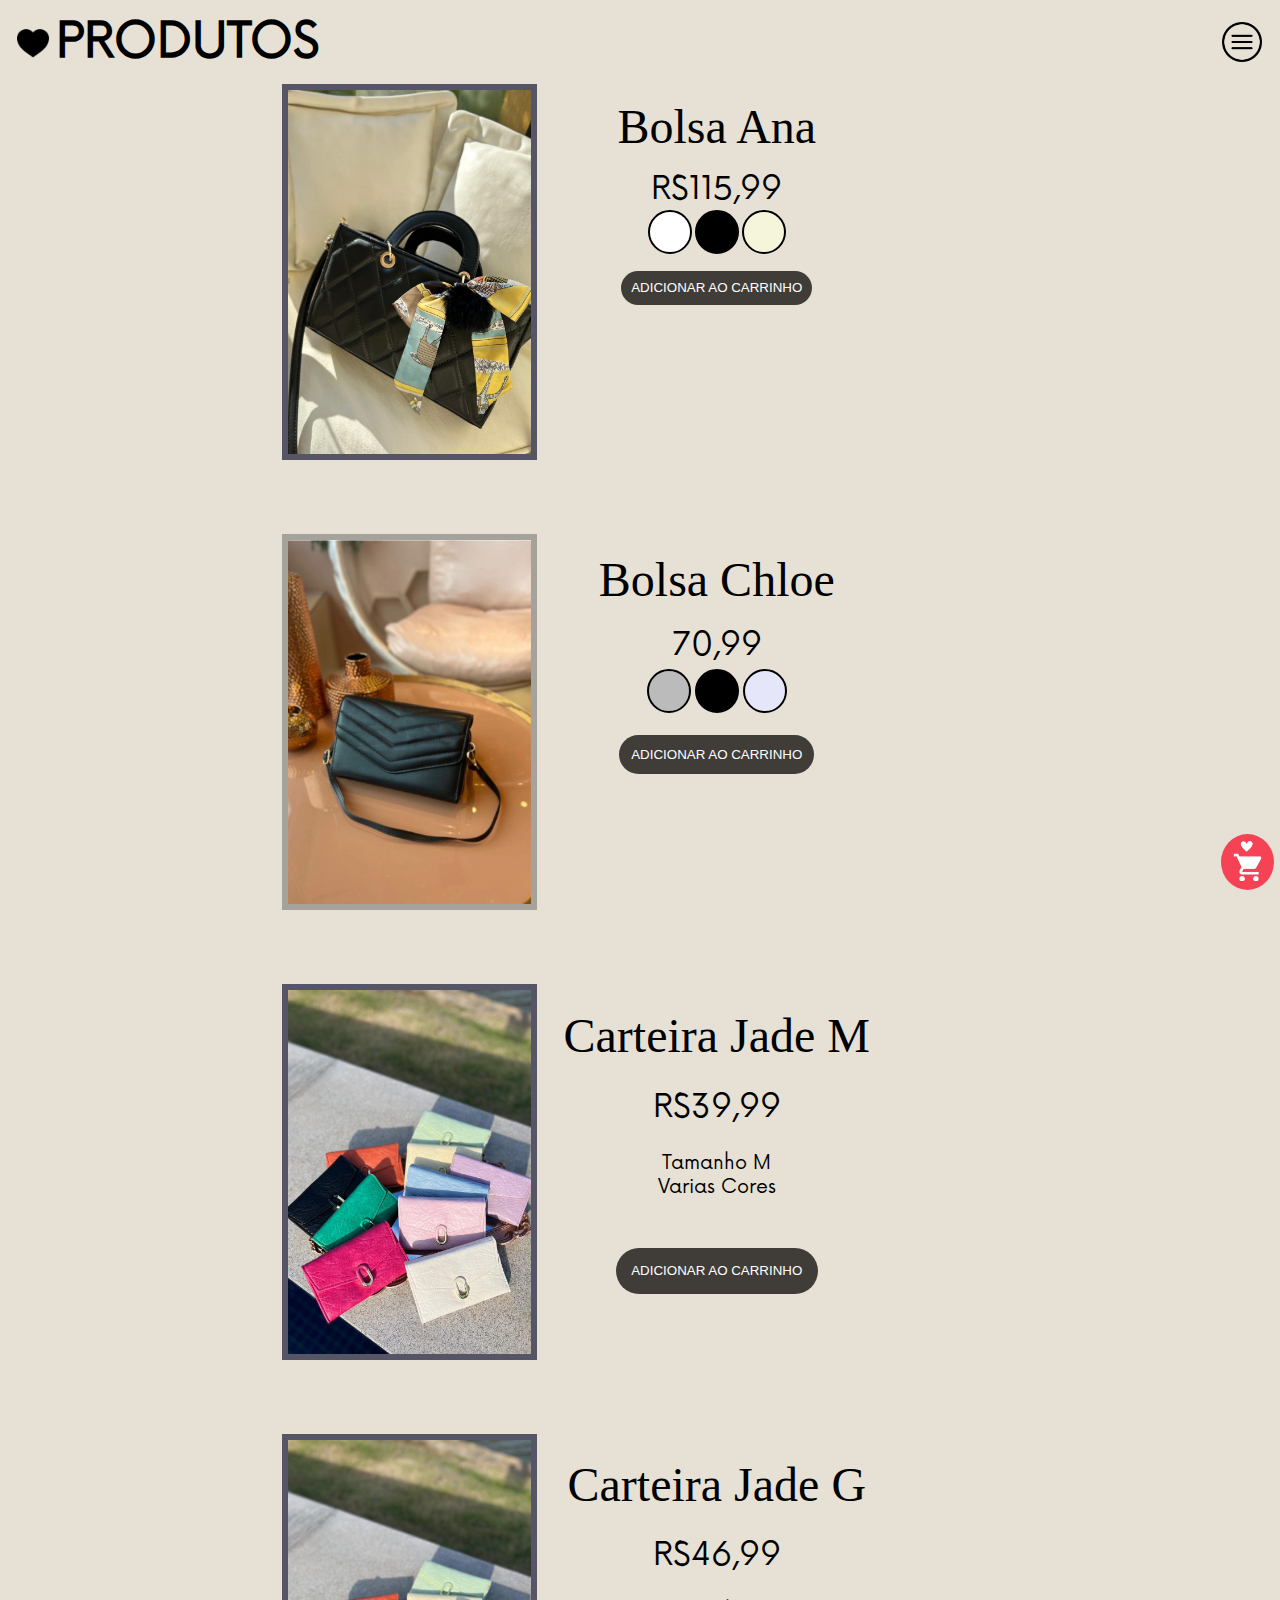
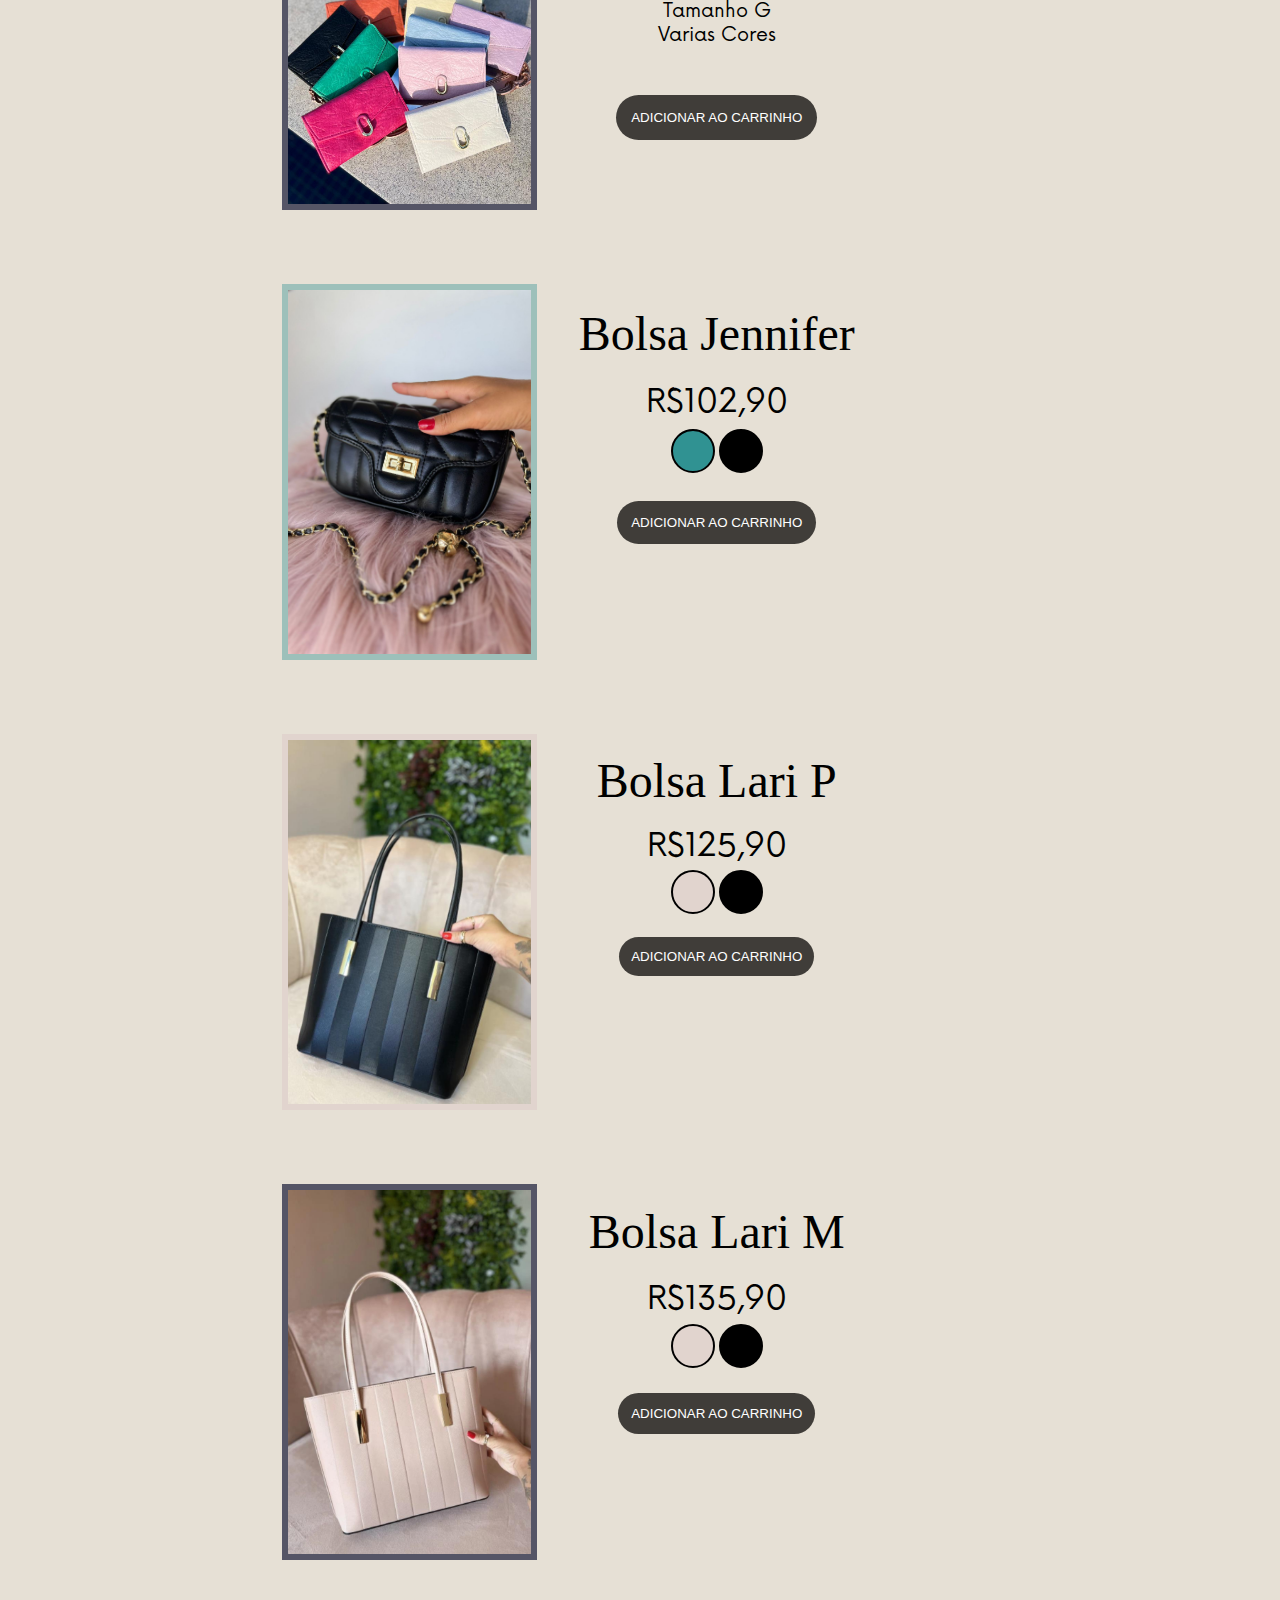
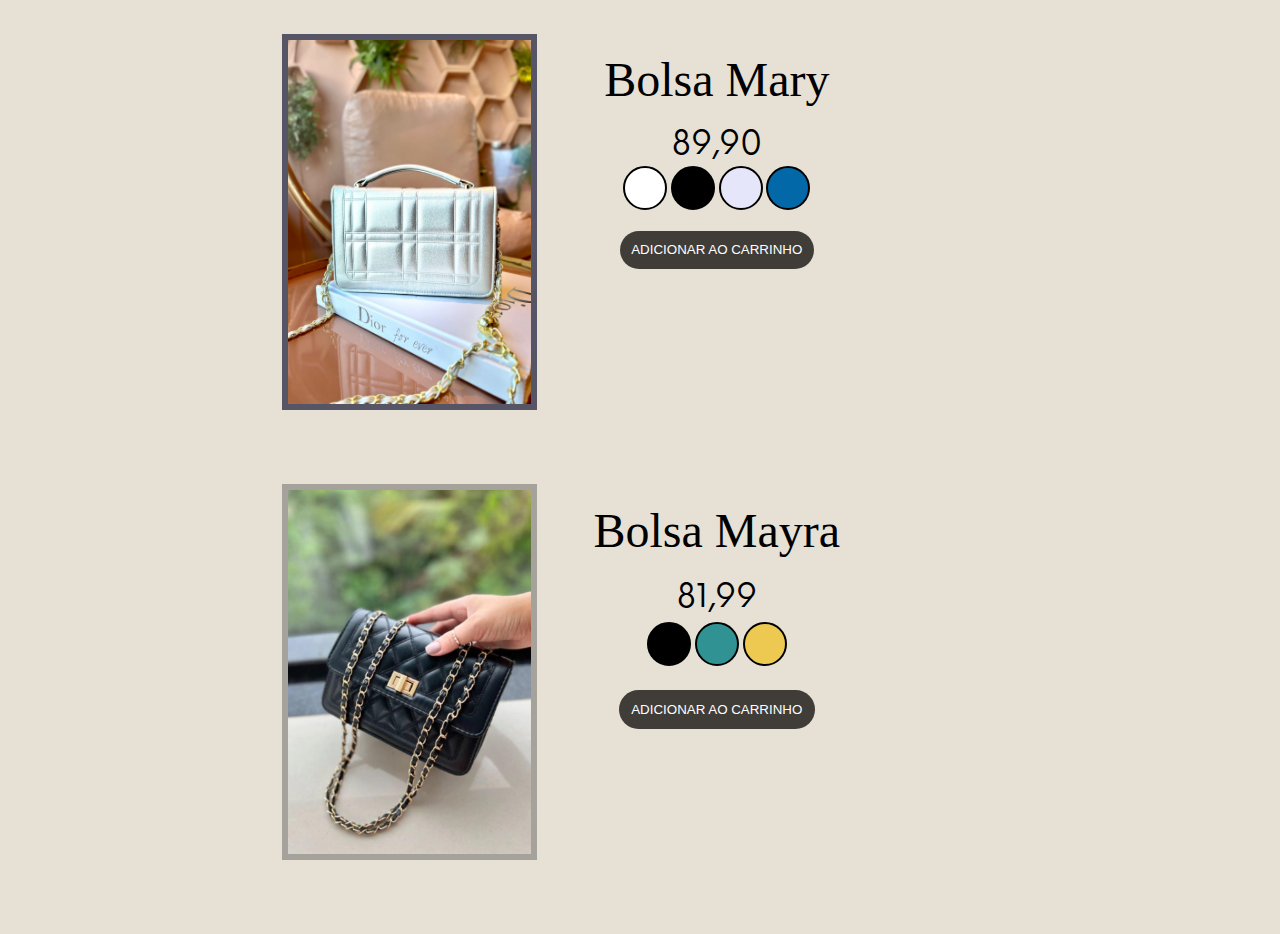
<file: shop.html>
<!DOCTYPE html>
<html>

<head>
  <meta charset="utf-8">
  <meta name="viewport" content="width=device-width">
  <title>BL Fashion Bolsas</title>
  <link href="static/styleShop.css" rel="stylesheet" type="text/css" />
  <link rel="stylesheet" type="text/css" href="static/stylesMobile.css">
  <link href="static/styleShopMobile.css" rel="stylesheet" type="text/css" />
  <link href="static/cart.css" rel="stylesheet" type="text/css" />
</head>

<body>
  <div id="topShop">



    






    <div id="tituloShop"><div id="heartTitle"></div>PRODUTOS</div>

    <div id="topShopMenu">
      <a href="./index.html"><div id="menuTop" class="Bt2Img"></div></a>
    </div>
    <div id='Dbtn_cart'><button id="btn_cart"  onclick="showCart()"></button></div>
  </div>

  
  <div id="cart">
  <div id="menuCart">
	 <div id="topCart"><div id="cart_f"></div>Carrinho</div>
    <button id="close_mobile" onclick="showCart()"></button>
  </div>
    
    <div style="width: 90%; height: 0.5px; background: rgba(113,71,81,0.5); margin: 2% 0;"></div>
    <div id="productsList"></div>
    <div style="width:100%;display: flex;justify-content: center;padding-right: 10%;"><div id="fimCompra">FINALIZAR COMPRA</div></div>
</div>

  



  
  <script src="https://ajax.googleapis.com/ajax/libs/jquery/2.1.3/jquery.min.js" type="text/javascript"></script>
  <script src="static/scriptShop.js"></script>
</body>

</html>
</file>
<file: static/styleShop.css>
html {
  min-height: 100%;
  width: 100%;
}

body{
  padding: 0;
  margin: 0;
  background-color: #e6e0d5;
}
@font-face {
    font-family: 'Now';
    src: url('Now-Regular.otf');
    font-weight: normal;
    font-style: normal;
}
@font-face {
    font-family: 'Now-Light';
    src: url('Now-Light.otf');
    font-weight: normal;
    font-style: normal;
}

@import url('https://fonts.googleapis.com/css2?family=Playfair+Display:wght@600&display=swap');


#tituloShop{
  display: flex;
  justify-content: flex-start;
  align-items: center;
  font-weight: 800;
  font-family: 'Now';
  font-size: 3em;
  padding: 1% 0 1% 1%;
}

#heartTitle{
  height: 40px;
  aspect-ratio: 1/1;
  background-image: url('./imgs/heart.png');
  background-repeat: no-repeat;
  background-position: center;
  background-size: cover;
  margin-right: 1%;
}


.bolsaCard{
  display: flex;
  justify-content: flex-start;
  align-items: flex-start;
  height: 50vh;
  width: 60%;
  margin: 0 auto;
}

.product{
  display: flex;
  justify-content: flex-start;
  align-items: flex-start;
  width: 40%;
  height: 90%;
}

.imgDecoration{
  padding: 2%;
  height: 90%;
  margin: 0 auto;
}
.bolsaImg{
  height: 100%;
  aspect-ratio: 1/1.5;
  background-repeat: no-repeat;
  background-position: center;
  background-size: cover;
  
}

.contents{
  display: flex;
  justify-content: center;
  align-items: flex-start;
  width: 40%;
  height: 100%;
  padding: 0;
}

.insideContents{
  height: 60%;
  text-align: center;
}

.insideContents div{
  margin: 8% auto;
}
.insideContents button{
  margin: 8% auto;
}

.bolsaTitle{
  font-family: 'Playfair Display', serif;
  font-size: 3em;
}

.bolsaPrice{
  font-weight: 500;
  font-family: 'Now';
  font-size: 2em;
}

.desc{
  font-weight: 500;
  font-family: 'Now';
  font-size: 1.2em;
}


.bolsaColor{
  display: flex;
  justify-content: center;
  align-items: center;
  margin: 1% auto;
  height: 5%;
  width: 80%;
}
.bolsaColor div{
  border-radius: 100%;
  height: 40px;
  aspect-ratio: 1/1;
  margin: 0 1%;
}

.bolsaAddCart{
  padding: 5%;
  background-color: #403D39;
  border-radius: 50px;
  border: 0;
  color: #fff;
}

.bolsaAddCart:hover{
  cursor: pointer; 
  background-color: #0000ffaa;
}

.bolsaAddCart:active{
  background-color: #000;
}

#topShop{
  display: flex;
  justify-content: space-between;
  align-items: center;
}

#btn_cart{
  height: 40px;
  aspect-ratio: 1/1;
  background-image: url('./imgs/cart.png');
  background-repeat: no-repeat;
  background-position: center;
  background-size: contain;
  border: none;
  background-color: transparent;
}
#Dbtn_cart{
  position: fixed;
  bottom: 10px;
  right: 6px;
  padding: 0.5%;
  border-radius: 100%;
  background-color: #f54254;
}

#btn_cart:hover{
  cursor: pointer;
  /*background-image: url('./cart.png');
  filter: sepia(256%) saturate(1051%) brightness(63%) hue-rotate(941deg);*/
}

/*#btn_cart:active{
  background-image: url('./cartBlack.png');
}*/

#menuTop{
  background-image: url('./imgs/menuBlack.png');
  margin-right: 5px;
  min-width:40px;
  min-height:40px;
  max-width:40px;
  max-height:40px;
  width: auto;
  height: auto;
  background-size: contain;
  background-repeat: no-repeat;
  background-position: center;
}

#topShopMenu{
  display: flex;
  min-width:100px;
  max-width:100px;
  padding: 1% 1% 1% 0;
  justify-content: flex-end;
}

.ProdSelected{
  border : 4px solid #4a0429;
}

.ProdNoSelected{
  border : 2px solid #000000;
}

#productsList .bolsaColor div {
    border: 1px solid #000;
}
</file>
<file: static/stylesMobile.css>
@media (max-width: 767px){


  #topMenu{
  min-height: 100vh;
  max-height: 100vh;
  max-width: 0;
  padding: 0;
  overflow-x: hidden;
}
  #menuBurguer{
    flex-direction: column;
  }


/*______M1______*/

#midContent1{
  min-height: 100vh;
  max-height: 100vh;
}

/*__________ M1 LOGO __________*/


#logoImgM1{
  width: 95vw;
}



/*______M2______*/

#midContent2{
  flex-direction: column;
  min-height: 100vh;
  max-height: 100vh;
}

#imgM2{
  width: 80%;
  min-width: initial;
  margin-bottom: 5%;
}



/*______M3______*/



#midM3 {
    margin: 8% 0;
}

#mid2M3{
  width: 65%;
  min-width: initial;
}




/*______M4______*/


.stpM4{
  width: 60vw;
}

/*______M5______*/

#logoM5{
  width: 40vw;
  margin-bottom: 6%;
}




/*_______- BURGUER MENU -________*/


   .burguerBtn-on, .burguerBtn-off{
    display: flex;
    flex-direction: column;
    justify-content: space-between;
    position: absolute;
    top: 1%;
    width: 2em;
    aspect-ratio: 1/1;
  }
  .burguerBtn-on{
    right: 4%;
  }
.burguerBtn-off {
    position: fixed;
    height: 50px;
    left: 4%;
}
   
  .burguerBtn-off label div,
  .burguerBtn-off label div::before,
  .burguerBtn-off label div::after{
    background-color: #000000;
  }

  .burguerBtn-on label div,
  .burguerBtn-on label div::before,
  .burguerBtn-on label div::after{
    border-color: var(--whiteP-color);
    
  }
  
@import url(https://fonts.googleapis.com/css?family=Raleway);
h2 {
  vertical-align: center;
  text-align: center;
}

html, body {
  margin: 0;
  height: 100%;
}

* {
  font-family: "Raleway";
  box-sizing: border-box;
}

.top-nav {
  display: flex;
  flex-direction: row;
  align-items: center;
  justify-content: space-between;
  background-color: #00BAF0;
  background: linear-gradient(to left, #f46b45, #eea849);
  /* W3C, IE 10+/ Edge, Firefox 16+, Chrome 26+, Opera 12+, Safari 7+ */
  color: #FFF;
  height: 50px;
  padding: 1em;
}

.menu {
  display: flex;
  flex-direction: row;
  list-style-type: none;
  margin: 0;
  padding: 0;
}

.menu > li {
  margin: 0 1rem;
  overflow: hidden;
}

.menu-button-container {
  display: none;
  height: 100%;
  width: 30px;
  cursor: pointer;
  flex-direction: column;
  justify-content: center;
  align-items: center;
}

#menu-toggle, #menu-toggle1 {
  display: none;
}

.menu-button,
.menu-button::before,
.menu-button::after {
  display: block;
  background-color: #fff;
  position: absolute;
  height: 4px;
  width: 30px;
  transition: transform 400ms cubic-bezier(0.23, 1, 0.32, 1);
  border-radius: 2px;
}

.menu-button::before {
  content: '';
  margin-top: -8px;
}

.menu-button::after {
  content: '';
  margin-top: 8px;
}

#menu-toggle + .menu-button-container .menu-button::before{
  margin-top: 0px;
  transform: rotate(405deg);
}

#menu-toggle + .menu-button-container .menu-button{
  background: rgba(255, 255, 255, 0);
}

#menu-toggle + .menu-button-container .menu-button::after{
  margin-top: 0px;
  transform: rotate(-405deg);
}


  .menu-button-container {
    display: flex;
  }
  .menu {
    position: absolute;
    top: 0;
    margin-top: 50px;
    left: 0;
    flex-direction: column;
    width: 100%;
    justify-content: center;
    align-items: center;
  }
  #menu-toggle ~ .menu li{
    height: 0;
    margin: 0;
    padding: 0;
    border: 0;
    transition: height 400ms cubic-bezier(0.23, 1, 0.32, 1);
  }
  #menu-toggle:{
    border: 1px solid #333;
    height: 2.5em;
    padding: 0.5em;
    transition: height 400ms cubic-bezier(0.23, 1, 0.32, 1);
  }
  .menu > li {
    display: flex;
    justify-content: center;
    margin: 0;
    padding: 0.5em 0;
    width: 100%;
    color: white;
    background-color: #222;
  }
  .menu > li:not(:last-child) {
    border-bottom: 1px solid #444;
  }

}
</file>
<file: static/styleShopMobile.css>
@media (max-width: 767px){
  #tituloShop{
    justify-content: center;
    margin-bottom: 5%;
    padding-bottom: 0px;
  }
  #topShopMenu{
    padding: 0;
    margin: 0 auto;
    margin-bottom: 8%;
    justify-content: center;
  }
  .bolsaCard{
    display: block;
    width: 100%;
    height: auto;
    margin-bottom: 8%;
  }

  .product{
    width: 90%;
    aspect-ratio: 1/1;
    margin: 0 auto;
  }

  .contents{
    width: 95%;
    margin: 0 auto;
  }
  .bolsaTitle{
    font-size: 2em;
  }

  .bolsaAddCart{
    padding: 7%;
  }
  #Dbtn_cart{
  padding: 2%;
}
}
</file>
<file: static/cart.css>
/* CART CSS */

.cartProd{
  display: flex;
  justify-content: flex-start;
  align-items: center;
  margin: 3% 0;
}
.cartImg{
    width: 30%;
    aspect-ratio: 1/1;
    background-size: contain;
    background-repeat: no-repeat;
}

.prodTitle{
  font-family: 'Playfair Display', serif;
  font-size: 1.7em;
}

.prodPrice{
  font-weight: 500;
  font-family: 'Now';
  font-size: 1.4em;
}


#cart{    
	position: fixed; 
	top: 0;
	height: 100%; 
	background: #FFFCF2;
	overflow: hidden;
  overflow-y: auto;
}

#menuCart{
  display: flex;
  justify-content: space-between;
  align-items: center;
}

#topCart{
  display: flex;
  justify-content: flex-start;
  align-items: center;
  font-weight: 500;
  font-family: 'Now';
  font-size: 2em;
  color: #714751;
  margin: 3% 0 2% 3%;
}


#cart_f{
  height: 40px;
  aspect-ratio: 1/1;
  background-image: url('./imgs/cart.png');
  background-repeat: no-repeat;
  background-position: center;
  background-size: contain;
  /*mix-blend-mode: exclusion;*/
  filter: sepia(256%) saturate(516%) brightness(33%) hue-rotate(608deg);
}
#close_mobile{
	width: 40px;
  aspect-ratio: 1/1;
  background-image: url('./imgs/closeIcon.png');
  background-repeat: no-repeat;
  background-position: center;
  background-size: cover;
	background-color: transparent;
  border: none;
  margin-right: 2%;
}

.btn_white{
  border-color: #714751;
  color: #714751;
  background-color: #fff;
  margin-right: 8%;
}

.btn_white:hover{
  color: #fff;
  background-color: #000;
}

.btn_white:active{
  color: #000;
  background-color: #fff;
}

#productsList{
  height: 80%;
  overflow-y: auto;
}
.superRemv{
  display: flex;
  justify-content: flex-end;
}
.prodRemv{
  background-color: #403D39;
  color: #fff;
  border-radius: 10px;
  padding: 4%;
  text-align: center;
  position: relative;
  width: 70px;
}

.prodRemv:hover{
  cursor: pointer;
  background-color: #ff0000aa;
  border-color: #ff0000aa;
}

.prodRemv:active{
  background-color: #000;
}

/*Finaliza compra*/

#fimCompra{
  background-color: #403D39;
  color: #fff;
  border-radius: 10px;
  padding: 4%;
  text-align: center;
  margin: 0 auto;
  position: absolute;
  width: 60%;
  bottom: 40px;
}

#fimCompra:hover{
  cursor: pointer;
  background-color: #23aa88aa;
  border-color: #23aa88aa;
}

#fimCompra:active{
  background-color: #dd1d56;
}


/* ===== Scrollbar CSS ===== */
  /* Firefox */
  * {
    scrollbar-width: auto;
    scrollbar-color: #dd1d56 #ffffff;
  }

  /* Chrome, Edge, and Safari */
  *::-webkit-scrollbar {
    width: 8px;
  }

  *::-webkit-scrollbar-track {
    background: #ffffff;
  }

  *::-webkit-scrollbar-thumb {
    background-color: #dd1d56;
    border-radius: 16px;
    /*border: 3px solid #ffffff;*/ 
    border: 0;
  }


@media (max-width: 767px){
#productsList{
  height: 70%;
  overflow-y: auto;
}
#topShop{
  display: block;
}

}




/*Show or hide cart slider*/
		#cart.show_cart{
			animation-duration: 1.5s;
			animation-name: show_cart;
			width: 20%;
			padding-left: 10px;
		}
		#cart.show_cart div, #cart.show_cart input, 
		#cart.show_cart_mob div, #cart.show_cart_mob input{
			animation-duration: 1s;
			animation-name: show_cart_f;
			opacity: 100%;
		}

	@keyframes show_cart {
	  from {
	    width: 0%;
	  }

	  to {
	    width: 20%;
	  }
	}
	@keyframes show_cart_f {
	  from {
	    opacity: 0%;
	  }

	  to {
	    opacity: 100%;
	  }
	}
		#cart.hide_cart{
			animation-duration: 1s;
			animation-name: hide_cart;
			width: 0%;
			padding-left: 0;
		}
		#cart.hide_cart div, #cart.hide_cart input, 
		#cart.hide_cart_mob div, #cart.hide_cart_mob input{
			animation-duration: 0.8s;
			animation-name: hide_cart_f;
			opacity: 0%;
		}

	@keyframes hide_cart {
	  from {
	    width: 20%;
	  }

	  to {
	    width: 0%;
	  }
	}
	@keyframes hide_cart_f {
	  from {
	    opacity: 100%;
	  }

	  to {
	    opacity: 0%;
	  }
	}

	/*Show or hide cart slider mobile*/
	.hide_init_cart{
		width: 0;
	}

	#cart.show_cart_mob{
			animation-duration: 1.5s;
			animation-name: show_cart_mob;
			width: 100%;
			padding-left: 10px;
		}
	@keyframes show_cart_mob {
		  from {
		    width: 0%;
		  }

		  to {
		    width: 100%;
		  }
		}
	#cart.hide_cart_mob{
				animation-duration: 1.5s;
				animation-name: hide_cart_mob;
				width: 0%;
				padding-left: 0;
			}
	@keyframes hide_cart_mob {
		  from {
		    width: 100%;
		  }

		  to {
		    width: 0%;
		  }
		}
</file>
